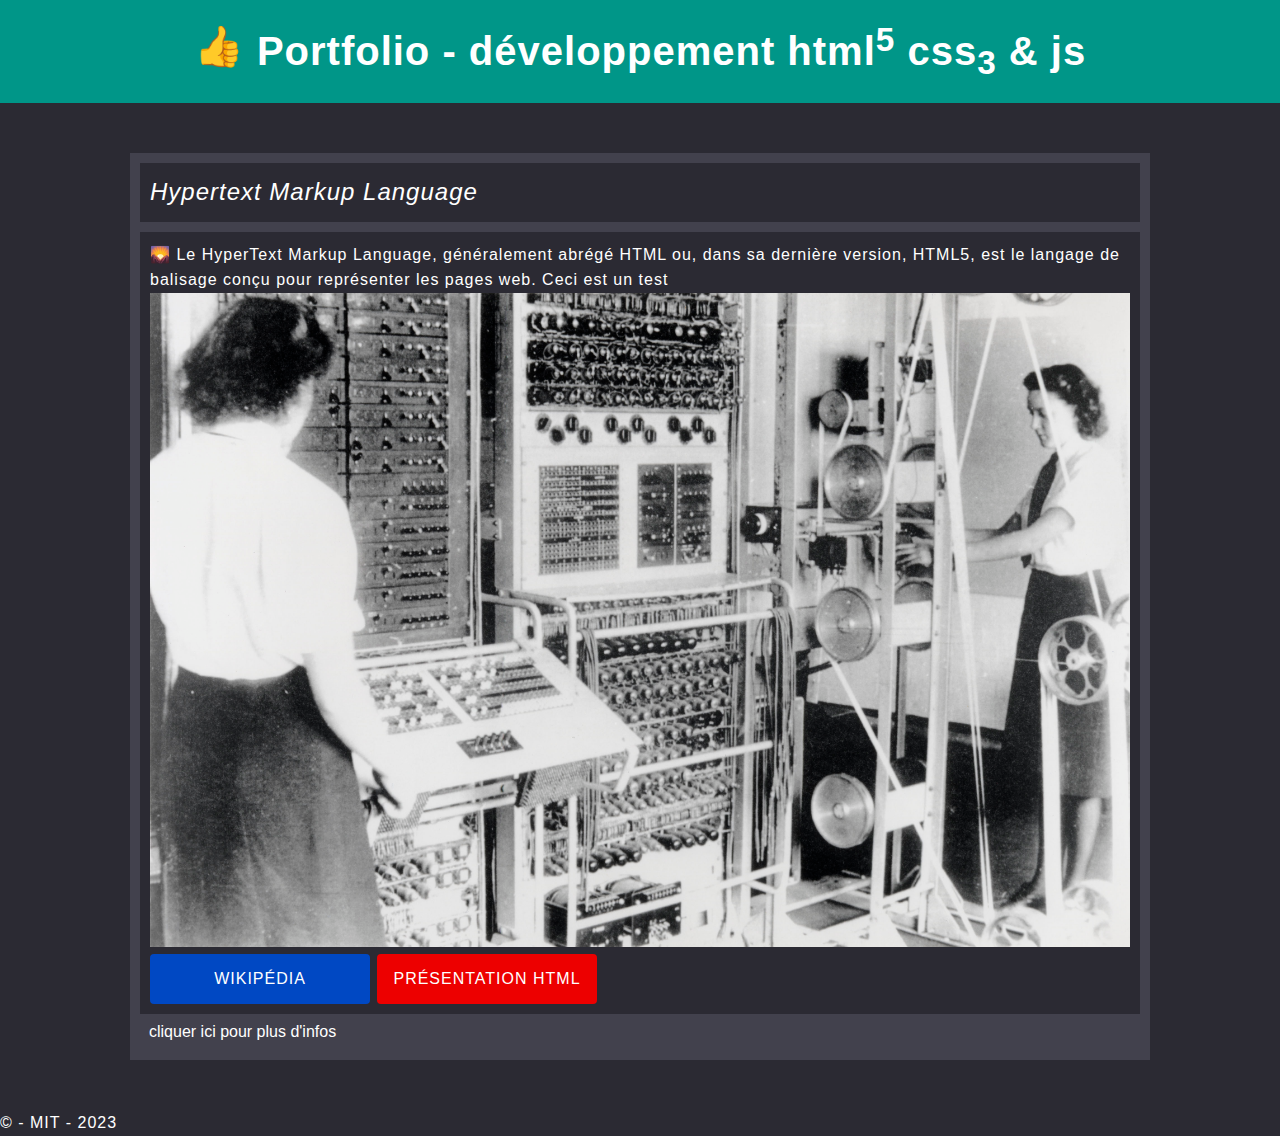
<file: index.html>
<!DOCTYPE html><!--doctype html 5-->
<html lang="fr"> <!-- balise html de base -->
<head>
    <meta charset="UTF-8"> <!-- l'encodage des caractère -->
    <meta http-equiv="X-UA-Compatible" content="ie=edge">
    <meta name="viewport" content="width=device-width, initial-scale=1.0">
    <!--affichage tablette phoner-->
    <meta name="description" content="Document html démo">
     <!--  ici on affiche la balise link -->
     <link rel="shortcut icon" href="./favicon/logo.png" type="image/x-icon">
     <link rel="stylesheet" href="./css/main.css">
    <title>Portfolio - développement</title>
</head>
<body>
  <header>
      <h1>
          
      <span aria-hidden="true">&#128077;</span> Portfolio - développement html<sup>5</sup>
            css<sub>3</sub> &amp; js
      </h1>
  </header>
  <main>
      <section>
            <h2>
                  <em>Hypertext Markup Language</em>
            </h2>
      
            <p>
            🌄 
            Le HyperText Markup Language, généralement abrégé HTML ou, 
            dans sa dernière version, HTML5, 
            est le langage de balisage conçu pour représenter les pages web. Ceci est un test <br>
            <img 
            src="./asset/imagemachine.jpg" 
            alt="logo html 5" loading="lazy">
            <br>
      
            <a class="btn-theme-g btn-primary"
                  href="https://fr.wikipedia.org/wiki/Hypertext_Markup_Language"
                  target="blank"
                  >Wikipédia</a><!--      
                  --><a class="btn-theme-g btn-secondary" href="./pres.html" target="_blank">Présentation html</a>
                  
            </p>
            <button class="btn-info" aria-label="plus d'info">
                 cliquer ici pour plus d'infos
            </button>
      </section>
      
  </main>
  <footer>
        <p>
            &copy; - MIT - 2023
        </p>
  </footer>
</body>
</html>
</file>
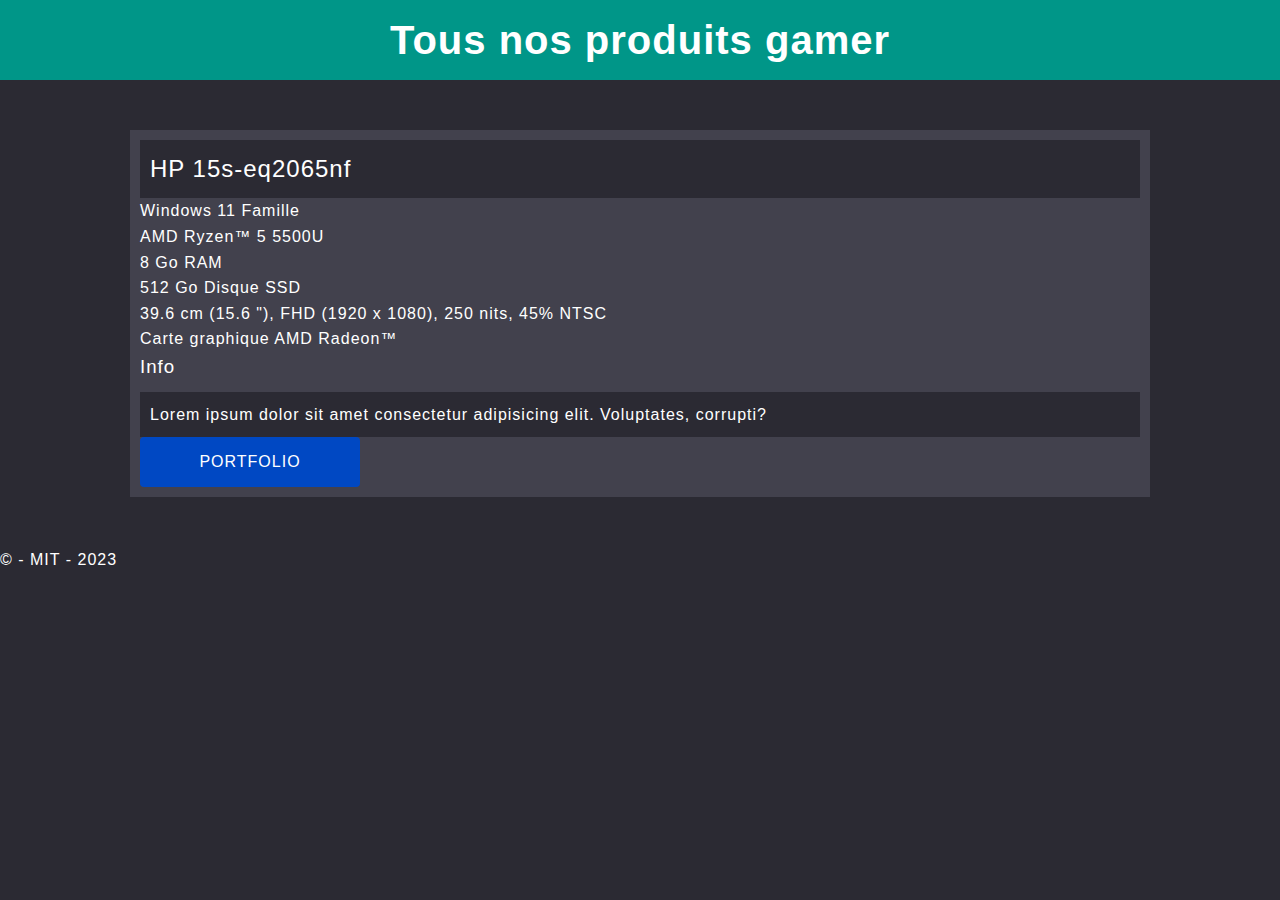
<file: pres.html>
<!DOCTYPE html>
<html lang="fr">
<head>
    <meta charset="UTF-8">
    <meta http-equiv="X-UA-Compatible" content="ie=edge">
    <meta name="viewport" content="width=device-width, initial-scale=1.0">
    <meta name="description" content="">
    <link rel="shortcut icon" href="favicon.ico" type="image/x-icon">
    <link rel="stylesheet" href="./css/main.css">
    <!-- ajouter des balises -->
    <title>Produts pc gamer</title>
</head>
<body>
    <header>
        <h1>
            Tous nos produits gamer
        </h1>
    </header>
    <section>
        <h2>HP 15s-eq2065nf</h2>
        
            
            <ul>
                <li>Windows 11 Famille</li>
                <li>AMD Ryzen™ 5 5500U</li>
                <li>8 Go RAM</li>
                <li>512 Go Disque SSD</li>
                <li>39.6 cm (15.6 "), FHD (1920 x 1080), 250 nits, 45% NTSC</li>
                <li>Carte graphique AMD Radeon™</li>
                <li>
                    <h3>
                        Info
                    </h3>
                    <p>
                        Lorem ipsum dolor sit amet consectetur adipisicing elit. Voluptates, corrupti?
                    </p>
                    <a class="btn-theme-g btn-primary" href="./index.html" target="_blank">Portfolio</a>
                </li>
            </ul>
        
    </section>
  <!--   <section> ctrl+alt+a
        <h2>titre</h2>
      
    </section> -->
    <!-- ajouter des balises -->
    <footer>
        <p>
            &copy; - MIT - 2023
        </p>
    </footer>
</body>
</html>
</file>
<file: css/main.css>
/* reset : mettre à 0 toutes les propriété du navigateur */
html{
    font-size: 62.5%; 
    /* 
    taille de la police de caractère
    62.5% * 16 = 10.00rem = root em
    */
}
body{
    font: 1.6rem sans-serif; /* taille + police 1.6rem */
    margin: 0;
    letter-spacing: 0.1rem; /* 1px */
    line-height: 1.6; /* 16px */
    background-color: var(--theme-bg-color);
    color: var(--theme-text-color);
}
h1,h2,h3,p,ul{ /* contexte de balises ayant les mêmes props */
    margin: 0;
    padding: 0;
    font-weight: normal;
    list-style: none;
}

/* Variables css*/
:root{
    --theme-bg-color : #2b2a33; /* toujours commencer par les -- avant de mettre la variable */
    --theme-text-color : #fff;
    --theme-link-color : rgb(0, 0, 0);
    --theme-header-h1-bg : rgba(0, 150, 136,1.0);
    --theme-btn-primary : #0048c3;
    --theme-btn-secondary : #ed0000;
    --theme-btn-default : rgb(0, 255, 200);
}
button{
    padding: 0;
    background-color: transparent;
    font-size: inherit;
    border: 0;
}
a{
    text-decoration: none;
    color: var(--theme-link-color);
    
}
/* theme css */

.btn-theme-g{
    display: inline-block; 
    width: 20rem; /* 200px*/
    line-height: 3rem;
    padding: 1rem;
    background-color: var(--theme-btn-secondary);
    text-align: center;
    margin-right: .7rem;
    color: var(--theme-link-color);
    text-transform: uppercase;
    border-radius: .4rem;
}
.btn-primary{
    background-color: var(--theme-btn-primary);
    color: #fff;
}
.btn-secondary{
    background-color: var(--theme-btn-secondary);
    color: inherit;
}
.btn-info{
    color: var(--theme-text-color);
    padding: 0.9rem;
}

header > h1{
    background-color: var(--theme-header-h1-bg);
    text-align: center;
    line-height: 8rem;
    font-weight:bolder;
    font-size: 4rem;
    color: #fff;
}
header > h1 span{
    vertical-align: 0.5rem; /* 5px */
}
section{
    max-width: 100rem; /* 1200px */
    margin: 5rem auto;
    background-color: #42414d;
    padding: 1rem;
}
section h2, 
section p{
  background-color: #2b2a33;
  color: inherit;
  padding: 1rem; 
}
section p{
    margin-top: 1rem;
}

section p img {
    display: inline-block;
    width: 100%;
    object-fit: cover;
}
</file>
